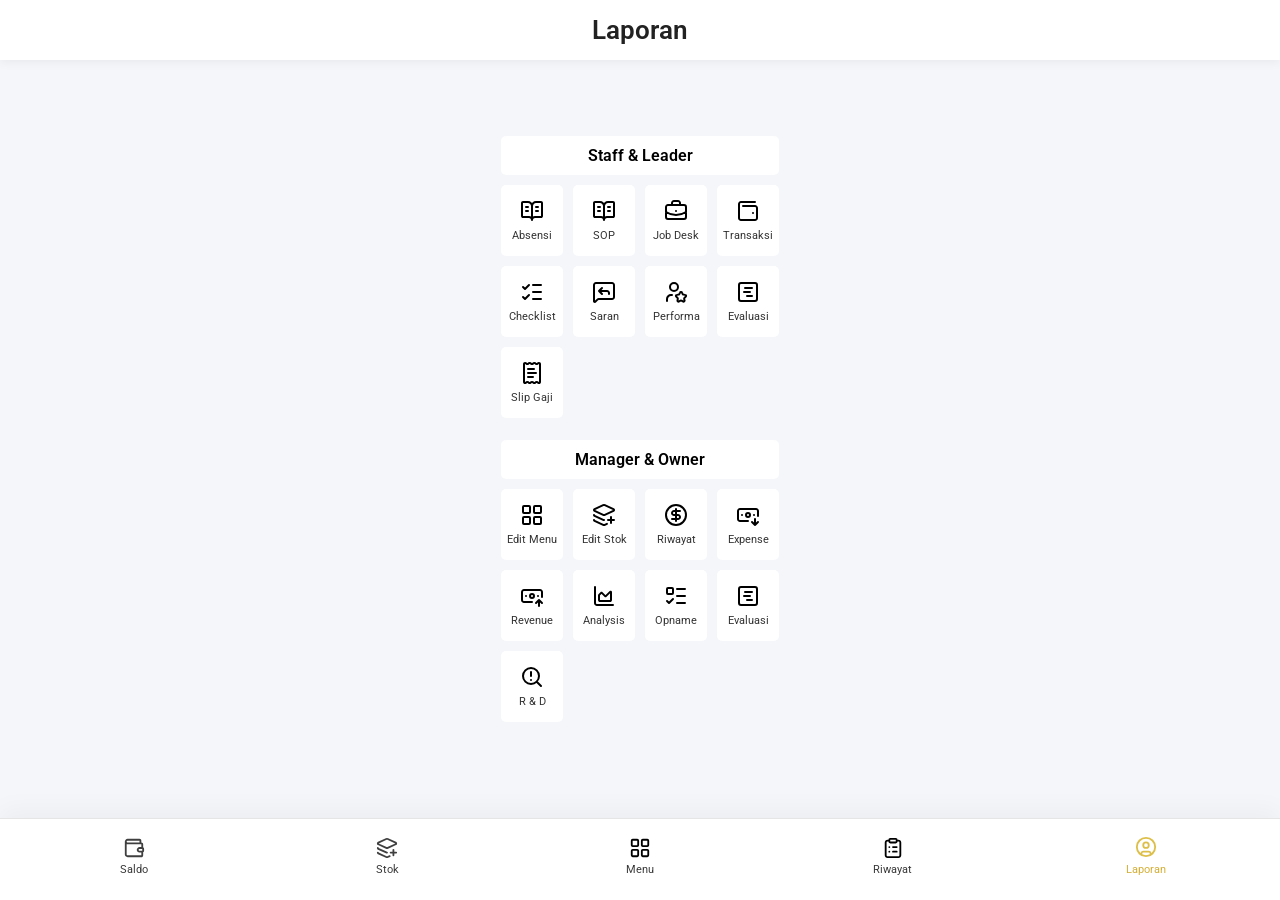
<file: laporan.html>
<!DOCTYPE html>
<html lang="id">
<head>
  <meta charset="UTF-8" />
  <meta name="viewport" content="width=device-width, initial-scale=1.0"/>

  <title>Laporan</title>

  <link rel="stylesheet" href="css/main.css">
  <link rel="stylesheet" href="css/components.css">
  <link rel="stylesheet" href="css/laporan.css">

  <link href="https://fonts.googleapis.com/css2?family=Roboto:wght@400;500;600;700&display=swap" rel="stylesheet">
</head>

<body>

<main class="phone-shell">
<section class="app-screen">

<!-- =====================================================
     📊 DASHBOARD
===================================================== -->
<section class="laporan-main">

  <!-- ================= TOPBAR ================= -->
  <div class="laporan-page">
    <div class="topbar">
      <h2 class="topbar-title">Laporan</h2>
    </div>
  </div>

        <!-- ================= STAFF & LEADER ================= -->
        <div class="laporan-section">
          <div class="section-title">Staff & Leader</div>

          <div class="laporan-grid">

            <div class="laporan-item" data-link="absensi.html">
              <img src="assets/icons/icon-book-open-text.svg">
              <span>Absensi</span>
            </div>

            <div class="laporan-item" data-link="sop-standar.html">
              <img src="assets/icons/icon-book-open-text.svg">
              <span>SOP</span>
            </div>

            <div class="laporan-item" data-link="job-desk.html">
              <img src="assets/icons/icon-briefcase-business.svg">
              <span>Job Desk</span>
            </div>

            <div class="laporan-item" data-link="transaksi.html">
              <img src="assets/icons/icon-wallet-minimal.svg">
              <span>Transaksi</span>
            </div>

            <div class="laporan-item" data-link="checklist.html">
              <img src="assets/icons/icon-list-checks.svg">
              <span>Checklist</span>
            </div>

            <div class="laporan-item" data-link="saran.html">
              <img src="assets/icons/icon-message-square-reply.svg">
              <span>Saran</span>
            </div>

            <div class="laporan-item" data-link="performa.html">
              <img src="assets/icons/icon-user-star.svg">
              <span>Performa</span>
            </div>

            <div class="laporan-item" data-link="evaluasi.html">
              <img src="assets/icons/icon-square-chart-gantt.svg">
              <span>Evaluasi</span>
            </div>

            <div class="laporan-item" data-link="slip-gaji.html">
              <img src="assets/icons/icon-receipt-text.svg">
              <span>Slip Gaji</span>
            </div>

          </div>
        </div>

        <!-- ================= OWNER ================= -->
        <div class="laporan-section">
          <div class="section-title">Manager & Owner</div>

          <div class="laporan-grid">

            <div class="laporan-item" data-link="admin-menu.html">
              <img src="assets/icons/icon-editmenu.svg">
              <span>Edit Menu</span>
            </div>

            <div class="laporan-item" data-link="admin-stok.html">
              <img src="assets/icons/icon-editstok.svg">
              <span>Edit Stok</span>
            </div>

            <div class="laporan-item" data-link="admin-laba.html">
              <img src="assets/icons/icon-finance.svg">
              <span>Riwayat</span>
            </div>

            <div class="laporan-item" data-link="admin-expense.html">
              <img src="assets/icons/icon-banknote-arrow-down.svg">
              <span>Expense</span>
            </div>

            <div class="laporan-item" data-link="admin-revenue.html">
              <img src="assets/icons/icon-banknote-arrow-up.svg">
              <span>Revenue</span>
            </div>

            <div class="laporan-item" data-link="admin-analisis.html">
              <img src="assets/icons/icon-analisis.svg">
              <span>Analysis</span>
            </div>

            <div class="laporan-item" data-link="stok-opname.html">
              <img src="assets/icons/icon-list-todo.svg">
              <span>Opname</span>
            </div>

            <div class="laporan-item" data-link="evaluasi.html">
              <img src="assets/icons/icon-square-chart-gantt.svg">
              <span>Evaluasi</span>
            </div>

            <div class="laporan-item" data-link="rnd.html">
              <img src="assets/icons/icon-search-alert.svg">
              <span>R & D</span>
            </div>




          </div>
        </div>

      </div>

    </div>

  </div>

  <!-- ================= BOTTOM NAV ================= -->
  <nav class="bottom-nav">

    <a href="dashboard.html" class="nav-item">
      <div class="nav-icon">
        <img src="assets/icons/icon-saldo.svg">
      </div>
      <span>Saldo</span>
    </a>

    <a href="stok.html" class="nav-item">
      <div class="nav-icon">
        <img src="assets/icons/icon-stok.svg">
      </div>
      <span>Stok</span>
    </a>

    <a href="menu.html" class="nav-item">
      <div class="nav-icon">
        <img src="assets/icons/icon-menu.svg">
      </div>
      <span>Menu</span>
    </a>

    <a href="riwayat-pesanan.html" class="nav-item">
      <div class="nav-icon">
        <img src="assets/icons/icon-pesanan.svg">
      </div>
      <span>Riwayat</span>
    </a>

    <a href="laporan.html" class="nav-item active">
      <div class="nav-icon">
        <img src="assets/icons/icon-laporan.svg">
      </div>
      <span>Laporan</span>
    </a>

  </nav>

</section>
</main>

<!-- ================= SCRIPT ================= -->
<script src="js/laporan.js"></script>

</body>
</html>
</file>
<file: css/main.css>
/* =========================
   ROOT & GLOBAL STYLE
========================= */
:root {
  --bg: #f3f3f3;
  --white: #ffffff;
  --line: #dddddd;
  --line-dark: #7a7a7a;
  --text-light: #a0a0a0;
  --text-dark: #202020;
  --green: #2fa84f;
  --green-hover: #259041;
  --shadow: 0 10px 28px rgba(0, 0, 0, 0.08);
}

/* RESET */
* {
  margin: 0;
  padding: 0;
  box-sizing: border-box;

  /* angka finance */
  font-variant-numeric: tabular-nums;
  font-feature-settings: "tnum";

  -webkit-tap-highlight-color: transparent;
}

/* FONT GLOBAL */
html, body {
  font-family: "Roboto", sans-serif;
  width: 100%;
  min-height: 100%;
}

/* angka khusus */
.amount {
  font-variant-numeric: tabular-nums;
}

/* heading */
h1, h2, h3 {
  font-weight: 700;
}

/* BODY */
body {
  background: var(--bg);
  min-height: 100vh;
  overflow-x: hidden;
}

/* APP WRAPPER */
.app {
  width: 100%;
  min-height: 100vh;
  display: flex;
  justify-content: center;
  align-items: flex-start;
}

/* DESKTOP MODE */
@media (min-width: 768px) {
  body {
    display: flex;
    justify-content: center;
    align-items: center;
  }

  .app {
    max-width: 430px;
    min-height: 100vh;
    background: var(--bg);
  }
}
</file>
<file: css/components.css>
/* =========================
   TOPBAR
========================= */
.topbar {
  position: fixed;
  top: 0;
  left: 0;
  width: 100%;
  height: 60px;
  background: white;
  box-shadow: 0 2px 10px rgba(0,0,0,0.06);
  display: flex;
  align-items: center;
  justify-content: space-between;
  padding: 0 16px;
  z-index: 100;
}

.topbar-title {
  position: absolute;
  left: 50%;
  transform: translateX(-50%);
  font-size: 26px;
  font-weight: 600;
  color: #222;
}

.topbar-btn {
  background: none;
  border: none;
  padding: 6px;
  cursor: pointer;
}

.topbar-btn img {
  width: 22px;
  height: 22px;
}

/* =========================
   BOTTOM NAV
========================= */
.bottom-nav {
  position: fixed;
  left: 0;
  bottom: 0;
  width: 100%;
  height: 82px;
  background: rgba(255,255,255,0.98);
  border-top: 1px solid #e5e5e5;

  display: flex;
  justify-content: space-around;
  align-items: center;

  padding: 8px 8px 14px;

  z-index: 1000;
  box-shadow: 0 -8px 24px rgba(0,0,0,0.04);
  backdrop-filter: blur(10px);
}

/* =========================
   NAV ITEM
========================= */
.nav-item {
  flex: 1;
  height: 100%;

  display: flex;
  flex-direction: column;
  align-items: center;
  justify-content: center;

  gap: 4px;
  font-size: 11px;
  text-decoration: none;

  color: #3a3a3a;
  border-radius: 16px;

  transition: all 0.2s ease;
}

.nav-item:hover {
  background: rgba(0,0,0,0.04);
}

.nav-item:active {
  transform: scale(0.96);
}

/* =========================
   ICON
========================= */
.nav-icon {
  width: 22px;
  height: 22px;
}

.nav-icon img {
  width: 100%;
  height: 100%;
  filter: grayscale(100%) brightness(0.6);
  transition: all 0.2s ease;
}

/* =========================
   ACTIVE STATE
========================= */
.nav-item.active {
  color: #D4AF37;
}

.nav-item.active .nav-icon img {
  filter: brightness(0) saturate(100%)
          invert(74%) sepia(52%) saturate(500%)
          hue-rotate(5deg) brightness(95%) contrast(90%);
}

.nav-item.active .nav-icon {
  transform: translateY(-1px);
}
</file>
<file: css/laporan.css>
/* =========================
   📄 PAGE WRAPPER
========================= */
.laporan-page {
  padding-top: 60px; /* ruang untuk topbar */
}


/* =========================
   📱 MAIN CONTENT AREA
========================= */
.laporan-main {
  flex: 1;
  width: 100%;
  padding: 8px 22px 100px; /* ruang bottom nav */
  overflow-y: auto;
  margin-top: 12px;
}

/* sembunyikan scrollbar */
.laporan-main::-webkit-scrollbar {
  display: none;
}




/* ================= BASE ================= */
body {
  margin: 0;
  font-family: 'Roboto', sans-serif;
  background: #f4f6f9;
}

/* ================= TOPBAR ================= */
.topbar {
  display: flex;
  align-items: center;
  padding: 1px;
  background: #fff;
  font-weight: 600;
  font-size: 18px;
}

/* ================= WRAPPER ================= */
.laporan-wrapper {
  padding: 16px;
}

/* ================= SECTION ================= */
.laporan-section {
  margin-bottom: 22px;
}

/* TITLE BOX */
.section-title {
  background: #fff;
  padding: 10px;
  border-radius: 5px;
  text-align: center;
  font-weight: 600;
  margin-bottom: 10px;
}

/* ================= GRID ================= */
.laporan-grid {
  display: grid;
  grid-template-columns: repeat(4, 1fr);
  gap: 10px;
}

/* ================= ITEM ================= */
.laporan-item {
  background: #fff;
  border-radius: 5px;
  padding: 14px 6px;

  display: flex;
  flex-direction: column;
  align-items: center;
  justify-content: center;
  gap: 6px;

  text-align: center;
  font-size: 11px;
  color: #333;

  cursor: pointer;

  /* 🔥 smooth feel */
  transition: 
    transform 0.15s ease,
    box-shadow 0.2s ease,
    opacity 0.2s ease;

  will-change: transform;
}

/* ICON */
.laporan-item img {
  width: 24px;
  height: 24px;
  transition: 0.2s ease;
}

/* ================= HOVER (DESKTOP) ================= */
.laporan-item:hover {
  transform: translateY(-3px);
}

/* ================= ACTIVE PRESS ================= */
.laporan-item:active {
  transform: scale(0.92);
  opacity: 0.7;
}

/* ================= OPTIONAL: ICON ANIMASI ================= */
.laporan-item:active img {
  transform: scale(0.9);
}

/* ================= RESPONSIVE ================= */
@media (max-width: 420px) {
  .laporan-grid {
    grid-template-columns: repeat(4, 1fr);
  }
}

@media (max-width: 360px) {
  .laporan-grid {
    grid-template-columns: repeat(3, 1fr);
  }
}
</file>
